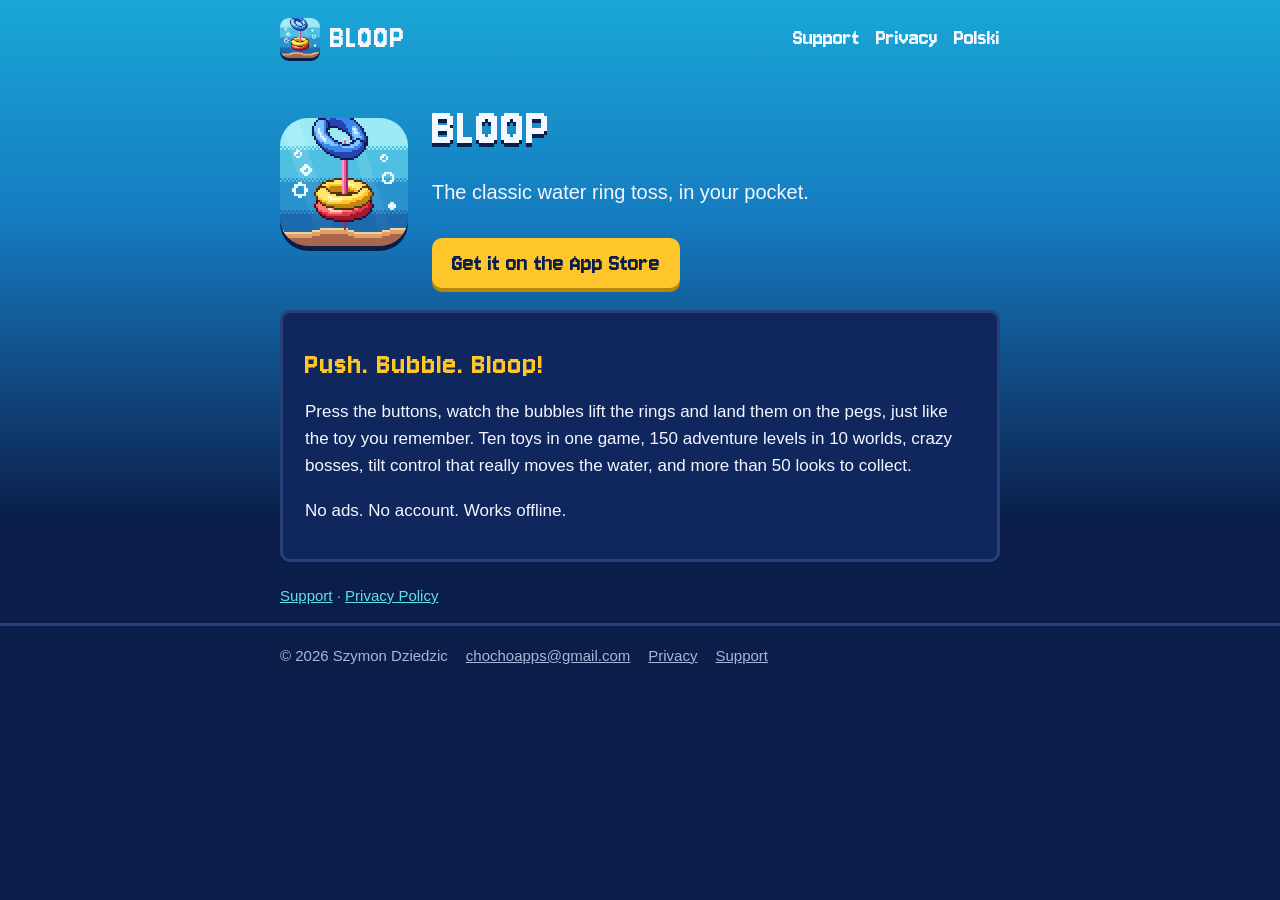
<file: index.html>
<!doctype html>
<html lang="en">
<head>
<meta charset="utf-8">
<meta name="viewport" content="width=device-width, initial-scale=1, viewport-fit=cover">
<title>BLOOP: Water Ring Toss</title>
<meta name="description" content="The classic water ring toss game: ten toys, 150 levels, bosses and tilt control. No ads, works offline.">
<link rel="canonical" href="https://szymdzie.github.io/bloop/">
<link rel="alternate" hreflang="en" href="https://szymdzie.github.io/bloop/">
<link rel="alternate" hreflang="pl" href="https://szymdzie.github.io/bloop/pl/">
<meta name="theme-color" content="#0b1e4a">
<meta property="og:type" content="website">
<meta property="og:title" content="BLOOP: Water Ring Toss">
<meta property="og:description" content="The classic water ring toss game: ten toys, 150 levels, bosses and tilt control. No ads, works offline.">
<meta property="og:url" content="https://szymdzie.github.io/bloop/">
<meta property="og:image" content="https://szymdzie.github.io/bloop/assets/icon-256.png">
<link rel="icon" type="image/png" sizes="32x32" href="./assets/favicon-32.png">
<link rel="icon" type="image/png" sizes="64x64" href="./assets/favicon-64.png">
<link rel="apple-touch-icon" href="./assets/apple-touch-icon.png">
<link rel="preconnect" href="https://fonts.googleapis.com">
<link rel="preconnect" href="https://fonts.gstatic.com" crossorigin>
<link rel="stylesheet" href="https://fonts.googleapis.com/css2?family=Jersey+10&display=swap">
<link rel="stylesheet" href="./assets/site.css">
</head>
<body>
<header class="top"><div class="wrap">
  <a class="brand" href="./"><img src="./assets/icon-256.png" alt="" width="40" height="40"><span>BLOOP</span></a>
  <nav aria-label="Main">
    <a href="./support/">Support</a>
    <a href="./privacy/">Privacy</a>
    <a href="pl/" hreflang="pl">Polski</a>
  </nav>
</div></header>
<main class="wrap">
<section class="hero">
  <img src="assets/icon-256.png" alt="BLOOP app icon">
  <div>
    <h1>BLOOP</h1>
    <p class="lead">The classic water ring toss, in your pocket.</p>
    <a class="badge" href="https://apps.apple.com/app/id6817773708">Get it on the App Store</a>
  </div>
</section>
<div class="card">
  <h2>Push. Bubble. Bloop!</h2>
  <p>Press the buttons, watch the bubbles lift the rings and land them on the pegs, just like the toy you remember.
  Ten toys in one game, 150 adventure levels in 10 worlds, crazy bosses, tilt control that really moves the water,
  and more than 50 looks to collect.</p>
  <p>No ads. No account. Works offline.</p>
</div>
<p class="muted"><a href="support/">Support</a> · <a href="privacy/">Privacy Policy</a></p>
</main>
<footer><div class="wrap">
  <span>© 2026 Szymon Dziedzic</span>
  <a href="mailto:chochoapps@gmail.com">chochoapps@gmail.com</a>
  <a href="./privacy/">Privacy</a>
  <a href="./support/">Support</a>
</div></footer>
</body>
</html>
</file>
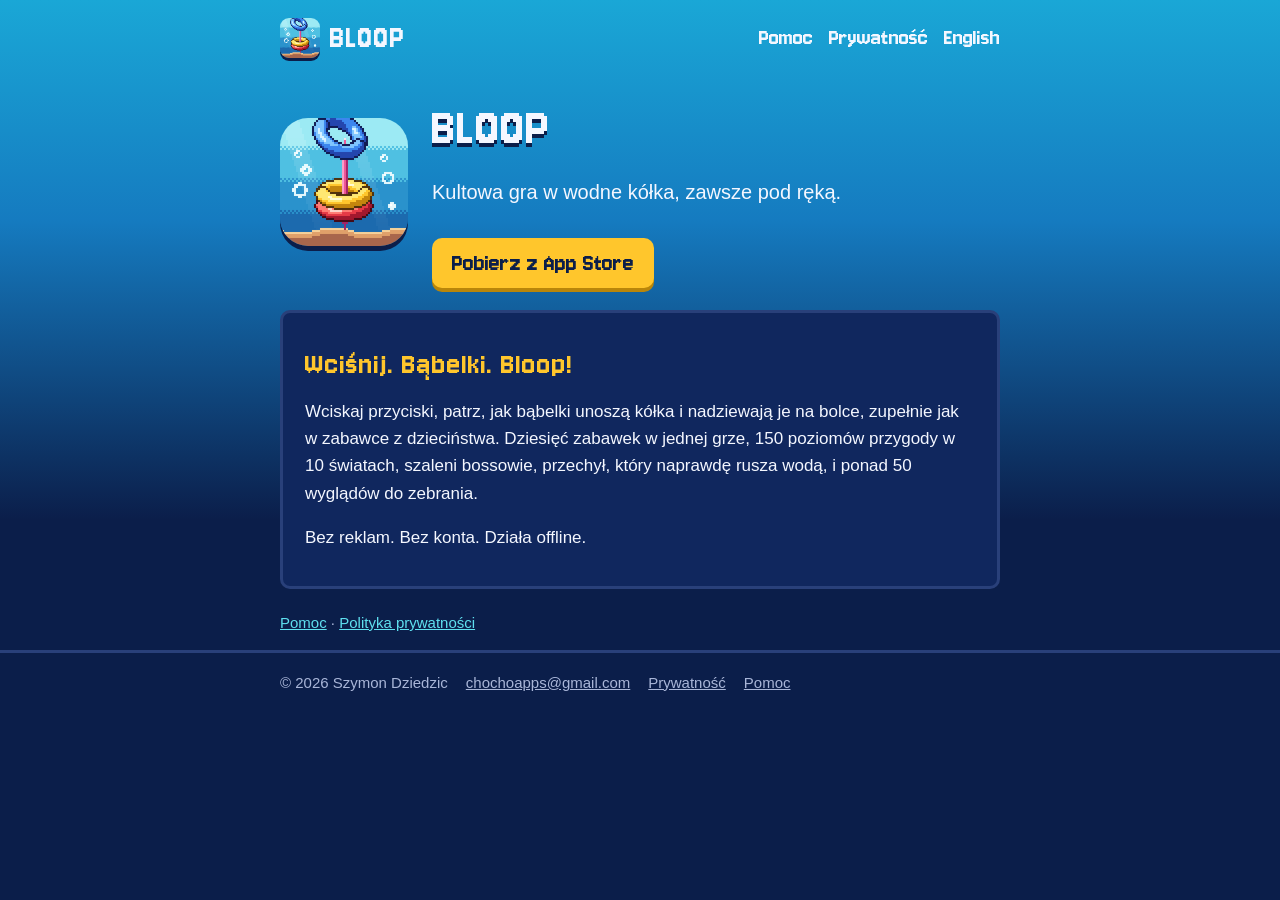
<file: pl/index.html>
<!doctype html>
<html lang="pl">
<head>
<meta charset="utf-8">
<meta name="viewport" content="width=device-width, initial-scale=1, viewport-fit=cover">
<title>BLOOP: wodne kółka</title>
<meta name="description" content="Kultowa gra w wodne kółka: dziesięć zabawek, 150 poziomów, bossowie i sterowanie przechyłem. Bez reklam, działa offline.">
<link rel="canonical" href="https://szymdzie.github.io/bloop/pl/">
<link rel="alternate" hreflang="en" href="https://szymdzie.github.io/bloop/">
<link rel="alternate" hreflang="pl" href="https://szymdzie.github.io/bloop/pl/">
<meta name="theme-color" content="#0b1e4a">
<meta property="og:type" content="website">
<meta property="og:title" content="BLOOP: wodne kółka">
<meta property="og:description" content="Kultowa gra w wodne kółka: dziesięć zabawek, 150 poziomów, bossowie i sterowanie przechyłem. Bez reklam, działa offline.">
<meta property="og:url" content="https://szymdzie.github.io/bloop/pl/">
<meta property="og:image" content="https://szymdzie.github.io/bloop/assets/icon-256.png">
<link rel="icon" type="image/png" sizes="32x32" href="../assets/favicon-32.png">
<link rel="icon" type="image/png" sizes="64x64" href="../assets/favicon-64.png">
<link rel="apple-touch-icon" href="../assets/apple-touch-icon.png">
<link rel="preconnect" href="https://fonts.googleapis.com">
<link rel="preconnect" href="https://fonts.gstatic.com" crossorigin>
<link rel="stylesheet" href="https://fonts.googleapis.com/css2?family=Jersey+10&display=swap">
<link rel="stylesheet" href="../assets/site.css">
</head>
<body>
<header class="top"><div class="wrap">
  <a class="brand" href="../pl/"><img src="../assets/icon-256.png" alt="" width="40" height="40"><span>BLOOP</span></a>
  <nav aria-label="Menu">
    <a href="../pl/support/">Pomoc</a>
    <a href="../pl/privacy/">Prywatność</a>
    <a href="../" hreflang="en">English</a>
  </nav>
</div></header>
<main class="wrap">
<section class="hero">
  <img src="../assets/icon-256.png" alt="Ikona aplikacji BLOOP">
  <div>
    <h1>BLOOP</h1>
    <p class="lead">Kultowa gra w wodne kółka, zawsze pod ręką.</p>
    <a class="badge" href="https://apps.apple.com/app/id6817773708">Pobierz z App Store</a>
  </div>
</section>
<div class="card">
  <h2>Wciśnij. Bąbelki. Bloop!</h2>
  <p>Wciskaj przyciski, patrz, jak bąbelki unoszą kółka i nadziewają je na bolce, zupełnie jak w zabawce z dzieciństwa.
  Dziesięć zabawek w jednej grze, 150 poziomów przygody w 10 światach, szaleni bossowie, przechył, który naprawdę rusza wodą,
  i ponad 50 wyglądów do zebrania.</p>
  <p>Bez reklam. Bez konta. Działa offline.</p>
</div>
<p class="muted"><a href="support/">Pomoc</a> · <a href="privacy/">Polityka prywatności</a></p>
</main>
<footer><div class="wrap">
  <span>© 2026 Szymon Dziedzic</span>
  <a href="mailto:chochoapps@gmail.com">chochoapps@gmail.com</a>
  <a href="../pl/privacy/">Prywatność</a>
  <a href="../pl/support/">Pomoc</a>
</div></footer>
</body>
</html>
</file>
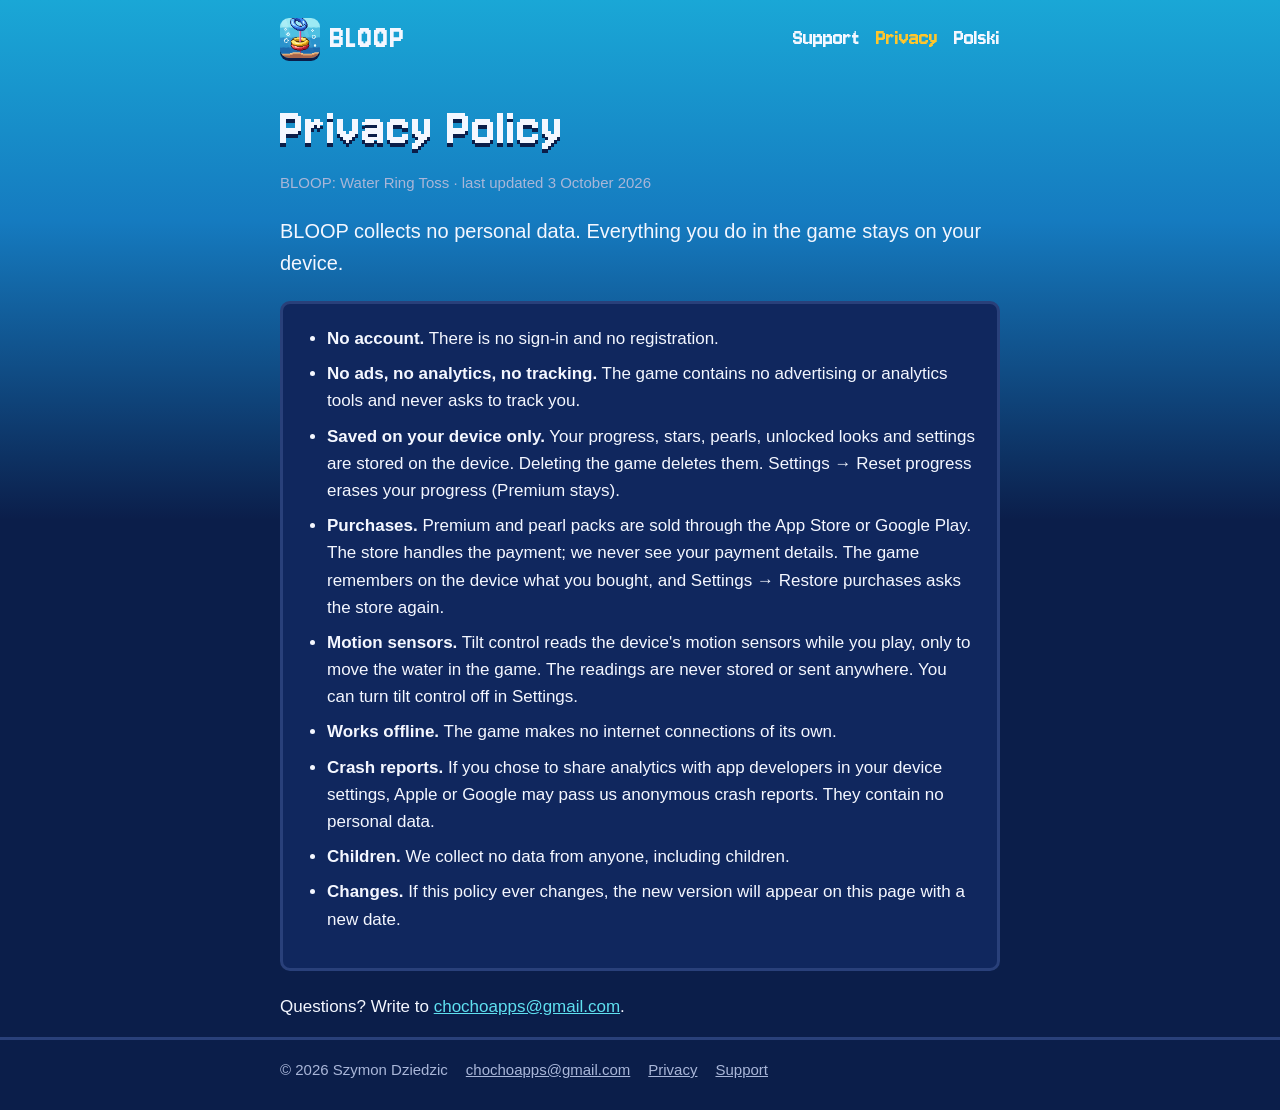
<file: privacy/index.html>
<!doctype html>
<html lang="en">
<head>
<meta charset="utf-8">
<meta name="viewport" content="width=device-width, initial-scale=1, viewport-fit=cover">
<title>BLOOP – Privacy Policy</title>
<meta name="description" content="BLOOP collects no personal data. Everything stays on your device.">
<link rel="canonical" href="https://szymdzie.github.io/bloop/privacy/">
<link rel="alternate" hreflang="en" href="https://szymdzie.github.io/bloop/privacy/">
<link rel="alternate" hreflang="pl" href="https://szymdzie.github.io/bloop/pl/privacy/">
<meta name="theme-color" content="#0b1e4a">
<meta property="og:type" content="website">
<meta property="og:title" content="BLOOP – Privacy Policy">
<meta property="og:description" content="BLOOP collects no personal data. Everything stays on your device.">
<meta property="og:url" content="https://szymdzie.github.io/bloop/privacy/">
<meta property="og:image" content="https://szymdzie.github.io/bloop/assets/icon-256.png">
<link rel="icon" type="image/png" sizes="32x32" href="../assets/favicon-32.png">
<link rel="icon" type="image/png" sizes="64x64" href="../assets/favicon-64.png">
<link rel="apple-touch-icon" href="../assets/apple-touch-icon.png">
<link rel="preconnect" href="https://fonts.googleapis.com">
<link rel="preconnect" href="https://fonts.gstatic.com" crossorigin>
<link rel="stylesheet" href="https://fonts.googleapis.com/css2?family=Jersey+10&display=swap">
<link rel="stylesheet" href="../assets/site.css">
</head>
<body>
<header class="top"><div class="wrap">
  <a class="brand" href="../"><img src="../assets/icon-256.png" alt="" width="40" height="40"><span>BLOOP</span></a>
  <nav aria-label="Main">
    <a href="../support/">Support</a>
    <a href="../privacy/" aria-current="page">Privacy</a>
    <a href="../pl/privacy/" hreflang="pl">Polski</a>
  </nav>
</div></header>
<main class="wrap">
<h1>Privacy Policy</h1>
<p class="muted">BLOOP: Water Ring Toss · last updated 3 October 2026</p>
<p class="lead">BLOOP collects no personal data. Everything you do in the game stays on your device.</p>
<div class="card">
<ul>
  <li><b>No account.</b> There is no sign-in and no registration.</li>
  <li><b>No ads, no analytics, no tracking.</b> The game contains no advertising or analytics tools and never asks to track you.</li>
  <li><b>Saved on your device only.</b> Your progress, stars, pearls, unlocked looks and settings are stored on the device.
  Deleting the game deletes them. Settings → Reset progress erases your progress (Premium stays).</li>
  <li><b>Purchases.</b> Premium and pearl packs are sold through the App Store or Google Play. The store handles the payment;
  we never see your payment details. The game remembers on the device what you bought, and Settings → Restore purchases asks the store again.</li>
  <li><b>Motion sensors.</b> Tilt control reads the device's motion sensors while you play, only to move the water in the game.
  The readings are never stored or sent anywhere. You can turn tilt control off in Settings.</li>
  <li><b>Works offline.</b> The game makes no internet connections of its own.</li>
  <li><b>Crash reports.</b> If you chose to share analytics with app developers in your device settings, Apple or Google may pass us
  anonymous crash reports. They contain no personal data.</li>
  <li><b>Children.</b> We collect no data from anyone, including children.</li>
  <li><b>Changes.</b> If this policy ever changes, the new version will appear on this page with a new date.</li>
</ul>
</div>
<p>Questions? Write to <a href="mailto:chochoapps@gmail.com">chochoapps@gmail.com</a>.</p>
</main>
<footer><div class="wrap">
  <span>© 2026 Szymon Dziedzic</span>
  <a href="mailto:chochoapps@gmail.com">chochoapps@gmail.com</a>
  <a href="../privacy/">Privacy</a>
  <a href="../support/">Support</a>
</div></footer>
</body>
</html>
</file>
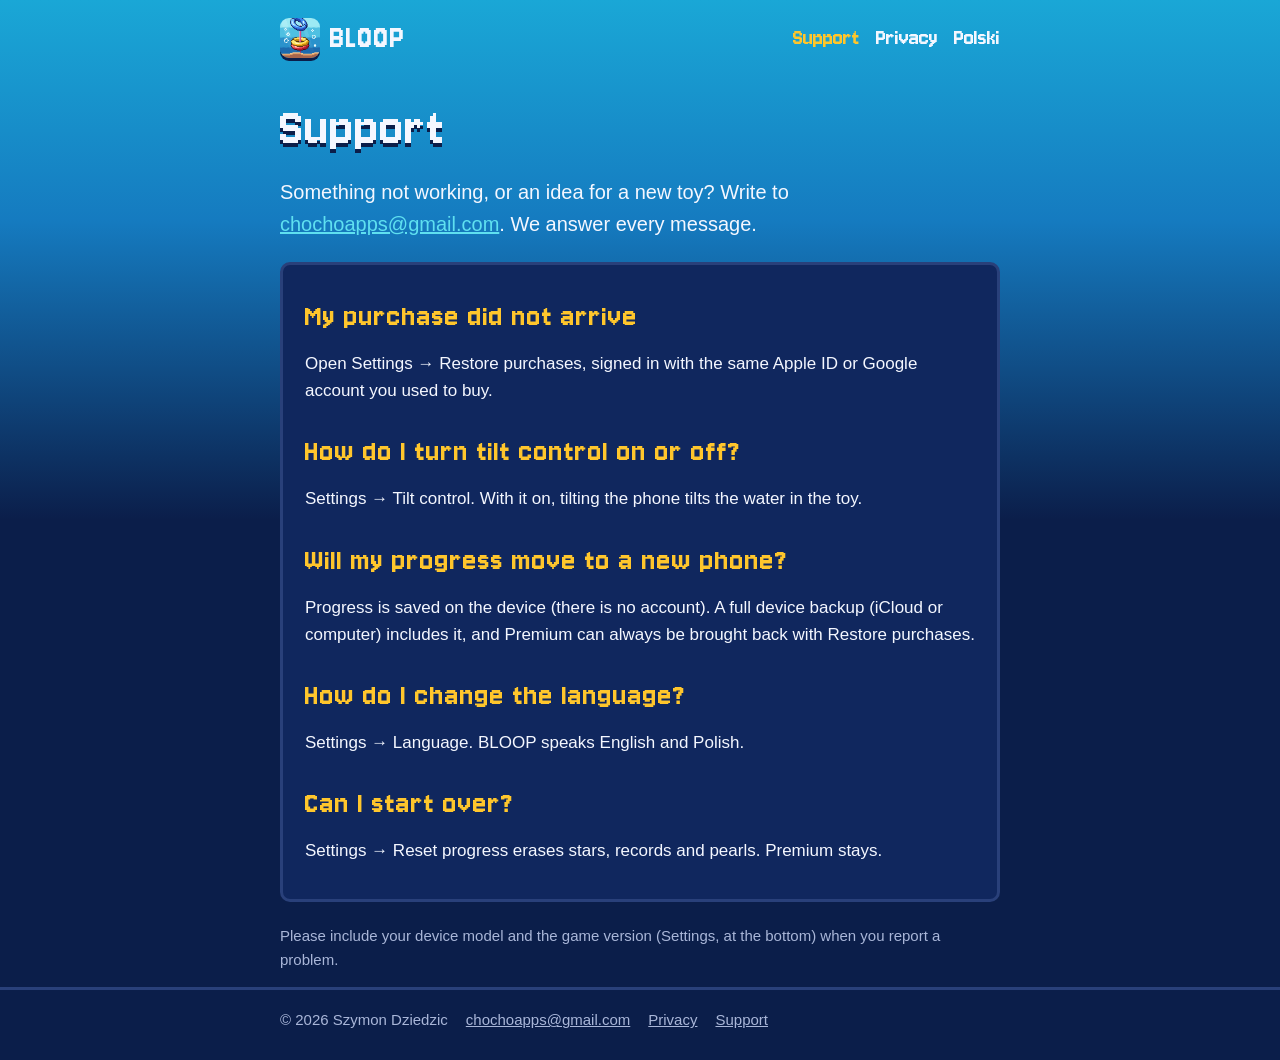
<file: support/index.html>
<!doctype html>
<html lang="en">
<head>
<meta charset="utf-8">
<meta name="viewport" content="width=device-width, initial-scale=1, viewport-fit=cover">
<title>BLOOP – Support</title>
<meta name="description" content="Help with BLOOP: Water Ring Toss. Purchases, tilt control, progress and contact.">
<link rel="canonical" href="https://szymdzie.github.io/bloop/support/">
<link rel="alternate" hreflang="en" href="https://szymdzie.github.io/bloop/support/">
<link rel="alternate" hreflang="pl" href="https://szymdzie.github.io/bloop/pl/support/">
<meta name="theme-color" content="#0b1e4a">
<meta property="og:type" content="website">
<meta property="og:title" content="BLOOP – Support">
<meta property="og:description" content="Help with BLOOP: Water Ring Toss. Purchases, tilt control, progress and contact.">
<meta property="og:url" content="https://szymdzie.github.io/bloop/support/">
<meta property="og:image" content="https://szymdzie.github.io/bloop/assets/icon-256.png">
<link rel="icon" type="image/png" sizes="32x32" href="../assets/favicon-32.png">
<link rel="icon" type="image/png" sizes="64x64" href="../assets/favicon-64.png">
<link rel="apple-touch-icon" href="../assets/apple-touch-icon.png">
<link rel="preconnect" href="https://fonts.googleapis.com">
<link rel="preconnect" href="https://fonts.gstatic.com" crossorigin>
<link rel="stylesheet" href="https://fonts.googleapis.com/css2?family=Jersey+10&display=swap">
<link rel="stylesheet" href="../assets/site.css">
</head>
<body>
<header class="top"><div class="wrap">
  <a class="brand" href="../"><img src="../assets/icon-256.png" alt="" width="40" height="40"><span>BLOOP</span></a>
  <nav aria-label="Main">
    <a href="../support/" aria-current="page">Support</a>
    <a href="../privacy/">Privacy</a>
    <a href="../pl/support/" hreflang="pl">Polski</a>
  </nav>
</div></header>
<main class="wrap">
<h1>Support</h1>
<p class="lead">Something not working, or an idea for a new toy? Write to <a href="mailto:chochoapps@gmail.com">chochoapps@gmail.com</a>.
We answer every message.</p>
<div class="card">
  <h2>My purchase did not arrive</h2>
  <p>Open Settings → Restore purchases, signed in with the same Apple ID or Google account you used to buy.</p>
  <h2>How do I turn tilt control on or off?</h2>
  <p>Settings → Tilt control. With it on, tilting the phone tilts the water in the toy.</p>
  <h2>Will my progress move to a new phone?</h2>
  <p>Progress is saved on the device (there is no account). A full device backup (iCloud or computer) includes it,
  and Premium can always be brought back with Restore purchases.</p>
  <h2>How do I change the language?</h2>
  <p>Settings → Language. BLOOP speaks English and Polish.</p>
  <h2>Can I start over?</h2>
  <p>Settings → Reset progress erases stars, records and pearls. Premium stays.</p>
</div>
<p class="muted">Please include your device model and the game version (Settings, at the bottom) when you report a problem.</p>
</main>
<footer><div class="wrap">
  <span>© 2026 Szymon Dziedzic</span>
  <a href="mailto:chochoapps@gmail.com">chochoapps@gmail.com</a>
  <a href="../privacy/">Privacy</a>
  <a href="../support/">Support</a>
</div></footer>
</body>
</html>
</file>
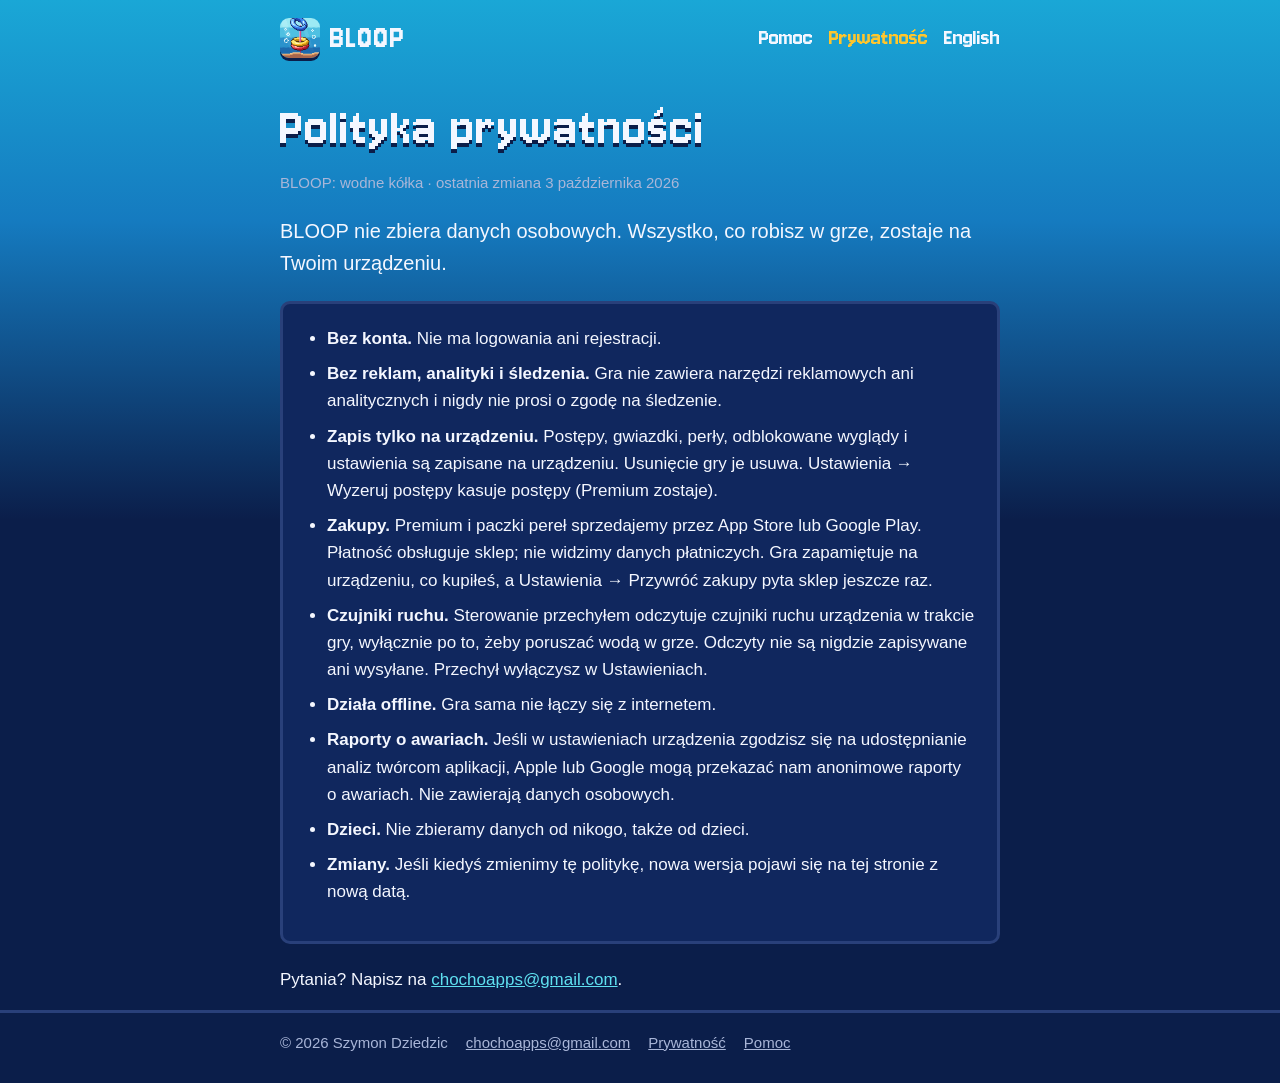
<file: pl/privacy/index.html>
<!doctype html>
<html lang="pl">
<head>
<meta charset="utf-8">
<meta name="viewport" content="width=device-width, initial-scale=1, viewport-fit=cover">
<title>BLOOP – Polityka prywatności</title>
<meta name="description" content="BLOOP nie zbiera danych osobowych. Wszystko zostaje na Twoim urządzeniu.">
<link rel="canonical" href="https://szymdzie.github.io/bloop/pl/privacy/">
<link rel="alternate" hreflang="en" href="https://szymdzie.github.io/bloop/privacy/">
<link rel="alternate" hreflang="pl" href="https://szymdzie.github.io/bloop/pl/privacy/">
<meta name="theme-color" content="#0b1e4a">
<meta property="og:type" content="website">
<meta property="og:title" content="BLOOP – Polityka prywatności">
<meta property="og:description" content="BLOOP nie zbiera danych osobowych. Wszystko zostaje na Twoim urządzeniu.">
<meta property="og:url" content="https://szymdzie.github.io/bloop/pl/privacy/">
<meta property="og:image" content="https://szymdzie.github.io/bloop/assets/icon-256.png">
<link rel="icon" type="image/png" sizes="32x32" href="../../assets/favicon-32.png">
<link rel="icon" type="image/png" sizes="64x64" href="../../assets/favicon-64.png">
<link rel="apple-touch-icon" href="../../assets/apple-touch-icon.png">
<link rel="preconnect" href="https://fonts.googleapis.com">
<link rel="preconnect" href="https://fonts.gstatic.com" crossorigin>
<link rel="stylesheet" href="https://fonts.googleapis.com/css2?family=Jersey+10&display=swap">
<link rel="stylesheet" href="../../assets/site.css">
</head>
<body>
<header class="top"><div class="wrap">
  <a class="brand" href="../../pl/"><img src="../../assets/icon-256.png" alt="" width="40" height="40"><span>BLOOP</span></a>
  <nav aria-label="Menu">
    <a href="../../pl/support/">Pomoc</a>
    <a href="../../pl/privacy/" aria-current="page">Prywatność</a>
    <a href="../../privacy/" hreflang="en">English</a>
  </nav>
</div></header>
<main class="wrap">
<h1>Polityka prywatności</h1>
<p class="muted">BLOOP: wodne kółka · ostatnia zmiana 3 października 2026</p>
<p class="lead">BLOOP nie zbiera danych osobowych. Wszystko, co robisz w grze, zostaje na Twoim urządzeniu.</p>
<div class="card">
<ul>
  <li><b>Bez konta.</b> Nie ma logowania ani rejestracji.</li>
  <li><b>Bez reklam, analityki i śledzenia.</b> Gra nie zawiera narzędzi reklamowych ani analitycznych i nigdy nie prosi o zgodę na śledzenie.</li>
  <li><b>Zapis tylko na urządzeniu.</b> Postępy, gwiazdki, perły, odblokowane wyglądy i ustawienia są zapisane na urządzeniu.
  Usunięcie gry je usuwa. Ustawienia → Wyzeruj postępy kasuje postępy (Premium zostaje).</li>
  <li><b>Zakupy.</b> Premium i paczki pereł sprzedajemy przez App Store lub Google Play. Płatność obsługuje sklep;
  nie widzimy danych płatniczych. Gra zapamiętuje na urządzeniu, co kupiłeś, a Ustawienia → Przywróć zakupy pyta sklep jeszcze raz.</li>
  <li><b>Czujniki ruchu.</b> Sterowanie przechyłem odczytuje czujniki ruchu urządzenia w trakcie gry, wyłącznie po to, żeby poruszać wodą w grze.
  Odczyty nie są nigdzie zapisywane ani wysyłane. Przechył wyłączysz w Ustawieniach.</li>
  <li><b>Działa offline.</b> Gra sama nie łączy się z internetem.</li>
  <li><b>Raporty o awariach.</b> Jeśli w ustawieniach urządzenia zgodzisz się na udostępnianie analiz twórcom aplikacji, Apple lub Google
  mogą przekazać nam anonimowe raporty o awariach. Nie zawierają danych osobowych.</li>
  <li><b>Dzieci.</b> Nie zbieramy danych od nikogo, także od dzieci.</li>
  <li><b>Zmiany.</b> Jeśli kiedyś zmienimy tę politykę, nowa wersja pojawi się na tej stronie z nową datą.</li>
</ul>
</div>
<p>Pytania? Napisz na <a href="mailto:chochoapps@gmail.com">chochoapps@gmail.com</a>.</p>
</main>
<footer><div class="wrap">
  <span>© 2026 Szymon Dziedzic</span>
  <a href="mailto:chochoapps@gmail.com">chochoapps@gmail.com</a>
  <a href="../../pl/privacy/">Prywatność</a>
  <a href="../../pl/support/">Pomoc</a>
</div></footer>
</body>
</html>
</file>
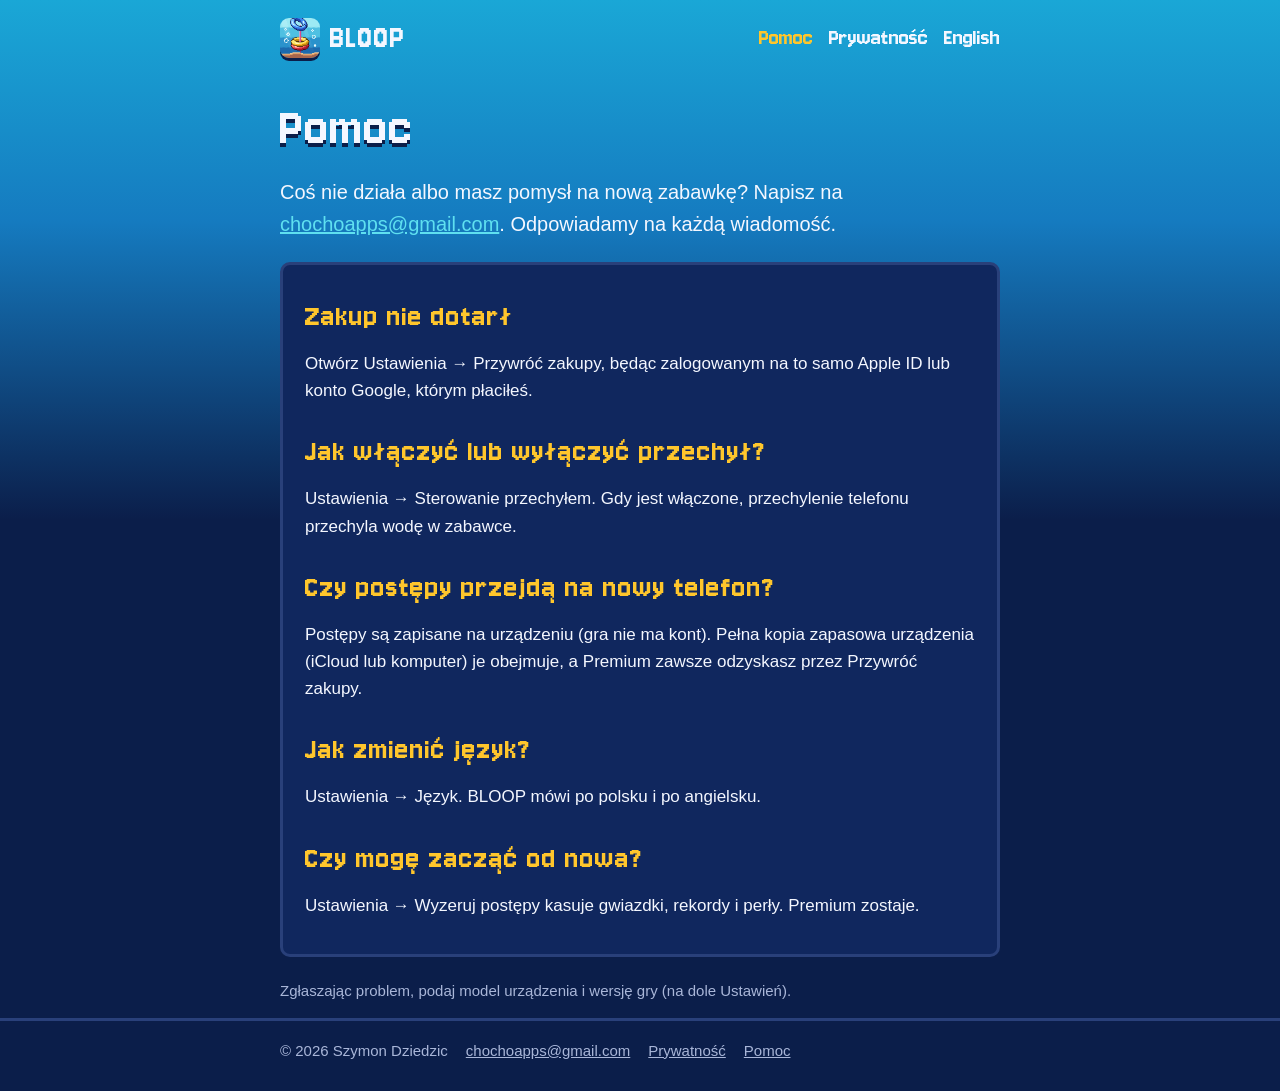
<file: pl/support/index.html>
<!doctype html>
<html lang="pl">
<head>
<meta charset="utf-8">
<meta name="viewport" content="width=device-width, initial-scale=1, viewport-fit=cover">
<title>BLOOP – Pomoc</title>
<meta name="description" content="Pomoc do gry BLOOP: wodne kółka. Zakupy, przechył, postępy i kontakt.">
<link rel="canonical" href="https://szymdzie.github.io/bloop/pl/support/">
<link rel="alternate" hreflang="en" href="https://szymdzie.github.io/bloop/support/">
<link rel="alternate" hreflang="pl" href="https://szymdzie.github.io/bloop/pl/support/">
<meta name="theme-color" content="#0b1e4a">
<meta property="og:type" content="website">
<meta property="og:title" content="BLOOP – Pomoc">
<meta property="og:description" content="Pomoc do gry BLOOP: wodne kółka. Zakupy, przechył, postępy i kontakt.">
<meta property="og:url" content="https://szymdzie.github.io/bloop/pl/support/">
<meta property="og:image" content="https://szymdzie.github.io/bloop/assets/icon-256.png">
<link rel="icon" type="image/png" sizes="32x32" href="../../assets/favicon-32.png">
<link rel="icon" type="image/png" sizes="64x64" href="../../assets/favicon-64.png">
<link rel="apple-touch-icon" href="../../assets/apple-touch-icon.png">
<link rel="preconnect" href="https://fonts.googleapis.com">
<link rel="preconnect" href="https://fonts.gstatic.com" crossorigin>
<link rel="stylesheet" href="https://fonts.googleapis.com/css2?family=Jersey+10&display=swap">
<link rel="stylesheet" href="../../assets/site.css">
</head>
<body>
<header class="top"><div class="wrap">
  <a class="brand" href="../../pl/"><img src="../../assets/icon-256.png" alt="" width="40" height="40"><span>BLOOP</span></a>
  <nav aria-label="Menu">
    <a href="../../pl/support/" aria-current="page">Pomoc</a>
    <a href="../../pl/privacy/">Prywatność</a>
    <a href="../../support/" hreflang="en">English</a>
  </nav>
</div></header>
<main class="wrap">
<h1>Pomoc</h1>
<p class="lead">Coś nie działa albo masz pomysł na nową zabawkę? Napisz na <a href="mailto:chochoapps@gmail.com">chochoapps@gmail.com</a>.
Odpowiadamy na każdą wiadomość.</p>
<div class="card">
  <h2>Zakup nie dotarł</h2>
  <p>Otwórz Ustawienia → Przywróć zakupy, będąc zalogowanym na to samo Apple ID lub konto Google, którym płaciłeś.</p>
  <h2>Jak włączyć lub wyłączyć przechył?</h2>
  <p>Ustawienia → Sterowanie przechyłem. Gdy jest włączone, przechylenie telefonu przechyla wodę w zabawce.</p>
  <h2>Czy postępy przejdą na nowy telefon?</h2>
  <p>Postępy są zapisane na urządzeniu (gra nie ma kont). Pełna kopia zapasowa urządzenia (iCloud lub komputer) je obejmuje,
  a Premium zawsze odzyskasz przez Przywróć zakupy.</p>
  <h2>Jak zmienić język?</h2>
  <p>Ustawienia → Język. BLOOP mówi po polsku i po angielsku.</p>
  <h2>Czy mogę zacząć od nowa?</h2>
  <p>Ustawienia → Wyzeruj postępy kasuje gwiazdki, rekordy i perły. Premium zostaje.</p>
</div>
<p class="muted">Zgłaszając problem, podaj model urządzenia i wersję gry (na dole Ustawień).</p>
</main>
<footer><div class="wrap">
  <span>© 2026 Szymon Dziedzic</span>
  <a href="mailto:chochoapps@gmail.com">chochoapps@gmail.com</a>
  <a href="../../pl/privacy/">Prywatność</a>
  <a href="../../pl/support/">Pomoc</a>
</div></footer>
</body>
</html>
</file>
<file: assets/site.css>
:root {
  --navy: #0b1e4a;
  --deep: #10275e;
  --ink: #f4f7ff;
  --dim: #a9b6d8;
  --yellow: #ffc62c;
  --aqua: #5fe0f0;
  --line: #29407a;
}
* { box-sizing: border-box; }
html { background: var(--navy); }
body {
  margin: 0;
  color: var(--ink);
  font: 17px/1.6 -apple-system, BlinkMacSystemFont, "Segoe UI", Roboto, sans-serif;
  background: linear-gradient(180deg, #1aa7d6 0, #157bc0 220px, var(--navy) 520px) no-repeat, var(--navy);
}
.wrap { max-width: 760px; margin: 0 auto; padding: 0 20px; }
header.top .wrap { display: flex; align-items: center; justify-content: space-between; gap: 12px; padding-top: 18px; padding-bottom: 18px; flex-wrap: wrap; }
.brand { display: flex; align-items: center; gap: 10px; color: var(--ink); text-decoration: none; font: 34px/1 "Jersey 10", monospace; letter-spacing: 1px; }
.brand img { border-radius: 9px; box-shadow: 0 3px 0 var(--navy); }
nav { display: flex; gap: 16px; flex-wrap: wrap; }
nav a { color: var(--ink); text-decoration: none; font: 24px/1 "Jersey 10", monospace; }
nav a:hover, nav a[aria-current] { color: var(--yellow); }
main { padding-bottom: 40px; }
h1, h2 { font-family: "Jersey 10", monospace; font-weight: 400; line-height: 1; letter-spacing: 1px; }
h1 { font-size: 56px; margin: 24px 0 8px; text-shadow: 0 4px 0 var(--navy); }
h2 { font-size: 32px; color: var(--yellow); margin: 32px 0 6px; }
.lead { font-size: 20px; color: var(--ink); }
.muted { color: var(--dim); font-size: 15px; }
a { color: var(--aqua); }
.card { background: var(--deep); border: 3px solid var(--line); border-radius: 10px; padding: 4px 22px 18px; margin: 22px 0; }
ul { padding-left: 22px; }
li { margin: 8px 0; }
.badge { display: inline-block; margin-top: 10px; padding: 12px 20px; border-radius: 10px; background: var(--yellow); color: var(--navy); font: 26px/1 "Jersey 10", monospace; text-decoration: none; box-shadow: 0 4px 0 #b9860a; }
.hero { display: flex; gap: 24px; align-items: center; flex-wrap: wrap; }
.hero img { width: 128px; height: 128px; border-radius: 28px; box-shadow: 0 5px 0 var(--navy); }
footer { border-top: 3px solid var(--line); color: var(--dim); font-size: 15px; }
footer .wrap { display: flex; gap: 18px; flex-wrap: wrap; padding-top: 18px; padding-bottom: 28px; }
footer a { color: var(--dim); }
@media (max-width: 480px) {
  h1 { font-size: 44px; }
  .brand { font-size: 28px; }
  nav a { font-size: 21px; }
}
</file>
